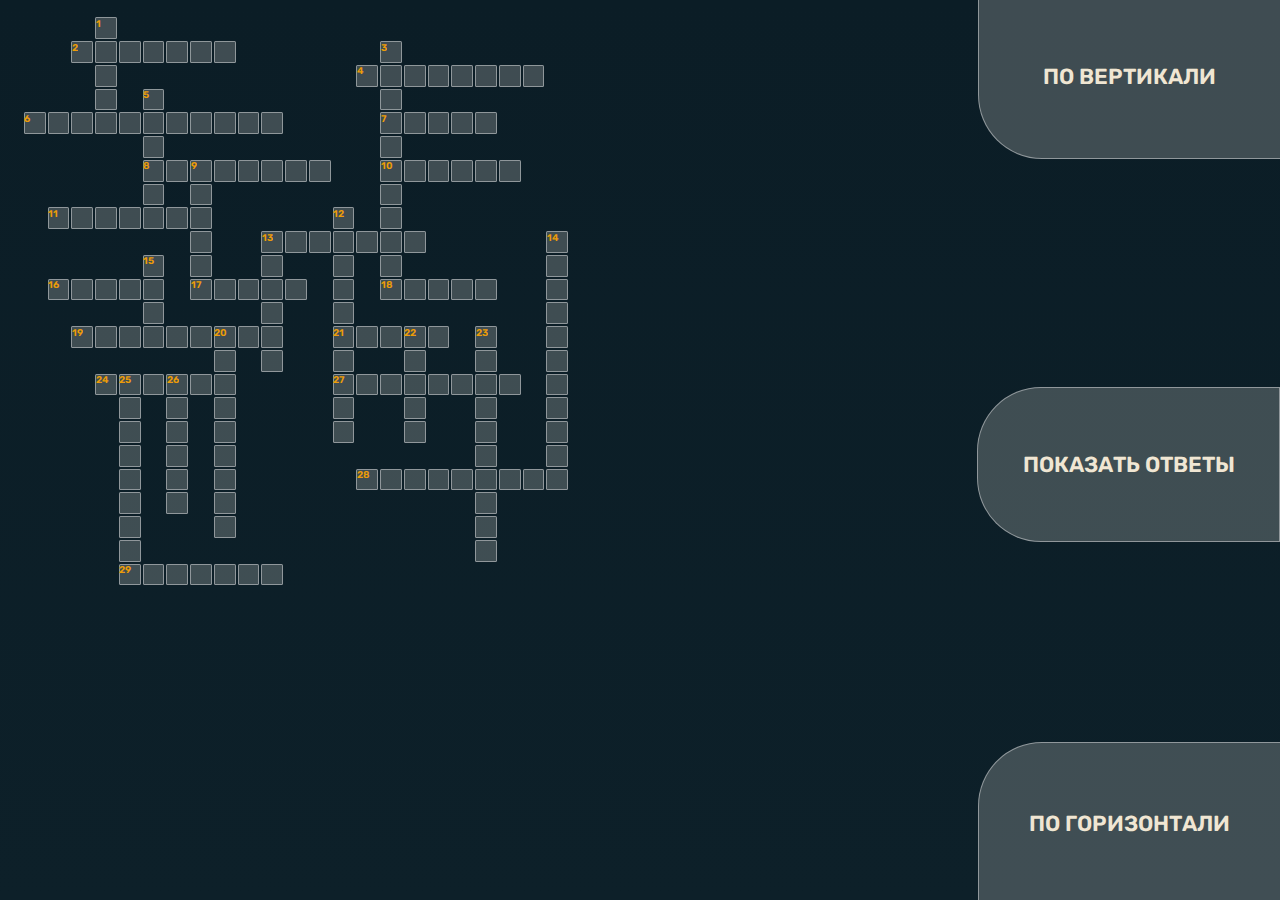
<file: index.html>
<!DOCTYPE html>
<html lang="ru">
<head>
    <meta lang="ru" charset="UTF-8">
    <meta name="viewport" content="width=device-width, initial-scale=1.0">
    <link rel="stylesheet" href="app.css">
    <script src="index.js"></script>
    <title>Economic CrossWord</title>
</head>
<body>
    <div id="centring-content">
        <div class="left-side">
            <table>
                <tr>
                    <td></td>
                    <td></td>
                    <td></td>
                    <td id="number1"><input type="text" placeholder="Р"></td>
                </tr>
                <tr>
                    <td></td>
                    <td></td>
                    <td id="number2"><input type="text" placeholder="в"></td>
                    <td><input type="text" placeholder="ы"></td>
                    <td><input type="text" placeholder="р"></td>
                    <td><input type="text" placeholder="у"></td>
                    <td><input type="text" placeholder="ч"></td>
                    <td><input type="text" placeholder="к"></td>
                    <td><input type="text" placeholder="а"></td>
                    <td></td>
                    <td></td>
                    <td></td>
                    <td></td>
                    <td></td>
                    <td></td>
                    <td id="number3"><input type="text" placeholder="Б"></td>
                </tr>
                <tr>
                    <td></td>
                    <td></td>
                    <td></td>
                    <td><input type="text" placeholder="Н"></td>
                    <td></td>
                    <td></td>
                    <td></td>
                    <td></td>
                    <td></td>
                    <td></td>
                    <td></td>
                    <td></td>
                    <td></td>
                    <td></td>
                    <td id="number4"><input type="text" placeholder="м"></td>
                    <td><input type="text" placeholder="е"></td>
                    <td><input type="text" placeholder="н"></td>
                    <td><input type="text" placeholder="е"></td>
                    <td><input type="text" placeholder="д"></td>
                    <td><input type="text" placeholder="ж"></td>
                    <td><input type="text" placeholder="е"></td>
                    <td><input type="text" placeholder="р"></td>
                </tr>
                <tr>
                    <td></td>
                    <td></td>
                    <td></td>
                    <td><input type="text" placeholder="о"></td>
                    <td></td>
                    <td id="number5"><input type="text" placeholder="к"></td>
                    <td></td>
                    <td></td>
                    <td></td>
                    <td></td>
                    <td></td>
                    <td></td>
                    <td></td>
                    <td></td>
                    <td></td>
                    <td><input type="text" placeholder="з"></td>
                </tr>
                <tr>
                    <td id="number6"><input type="text" placeholder="К"></td>
                    <td><input type="text" placeholder="О"></td>
                    <td><input type="text" placeholder="Н"></td>
                    <td><input type="text" placeholder="К"></td>
                    <td><input type="text" placeholder="У"></td>
                    <td><input type="text" placeholder="Р"></td>
                    <td><input type="text" placeholder="Е"></td>
                    <td><input type="text" placeholder="Н"></td>
                    <td><input type="text" placeholder="Ц"></td>
                    <td><input type="text" placeholder="И"></td>
                    <td><input type="text" placeholder="Я"></td>
                    <td></td>
                    <td></td>
                    <td></td>
                    <td></td>
                    <td id="number7"><input type="text" placeholder="р"></td>
                    <td><input type="text" placeholder="Е"></td>
                    <td><input type="text" placeholder="Н"></td>
                    <td><input type="text" placeholder="т"></td>
                    <td><input type="text" placeholder="а"></td>
                </tr>
                <tr>
                    <td></td>
                    <td></td>
                    <td></td>
                    <td></td>
                    <td></td>
                    <td><input type="text" placeholder="е"></td>
                    <td></td>
                    <td></td>
                    <td></td>
                    <td></td>
                    <td></td>
                    <td></td>
                    <td></td>
                    <td></td>
                    <td></td>
                    <td><input type="text" placeholder="а"></td>
                </tr>
                <tr>
                    <td></td>
                    <td></td>
                    <td></td>
                    <td></td>
                    <td></td>
                    <td id="number8"><input type="text" placeholder="д"></td>
                    <td><input type="text" placeholder="и"></td>
                    <td id="number9"><input type="text" placeholder="в"></td>
                    <td><input type="text" placeholder="и"></td>
                    <td><input type="text" placeholder="д"></td>
                    <td><input type="text" placeholder="е"></td>
                    <td><input type="text" placeholder="н"></td>
                    <td><input type="text" placeholder="д"></td>
                    <td></td>
                    <td></td>
                    <td id="number10"><input type="text" placeholder="б"></td>
                    <td><input type="text" placeholder="Р"></td>
                    <td><input type="text" placeholder="О"></td>
                    <td><input type="text" placeholder="к"></td>
                    <td><input type="text" placeholder="Е"></td>
                    <td><input type="text" placeholder="Р"></td>
                </tr>
                <tr>
                    <td></td>
                    <td></td>
                    <td></td>
                    <td></td>
                    <td></td>
                    <td><input type="text" placeholder="и"></td>
                    <td></td>
                    <td><input type="text" placeholder="а"></td>
                    <td></td>
                    <td></td>
                    <td></td>
                    <td></td>
                    <td></td>
                    <td></td>
                    <td></td>
                    <td><input type="text" placeholder="о"></td>
                </tr>
                <tr>
                    <td></td>
                    <td id="number11"><input type="text" placeholder="К"></td>
                    <td><input type="text" placeholder="а"></td>
                    <td><input type="text" placeholder="п"></td>
                    <td><input type="text" placeholder="и"></td>
                    <td><input type="text" placeholder="т"></td>
                    <td><input type="text" placeholder="а"></td>
                    <td><input type="text" placeholder="л"></td>
                    <td></td>
                    <td></td>
                    <td></td>
                    <td></td>
                    <td></td>
                    <td id="number12"><input type="text" placeholder="М"></td>
                    <td></td>
                    <td><input type="text" placeholder="т"></td>
                </tr>
                <tr>
                    <td></td>
                    <td></td>
                    <td></td>
                    <td></td>
                    <td></td>
                    <td></td>
                    <td></td>
                    <td><input type="text" placeholder="Ю"></td>
                    <td></td>
                    <td></td>
                    <td id="number13"><input type="text" placeholder="д"></td>
                    <td><input type="text" placeholder="е"></td>
                    <td><input type="text" placeholder="п"></td>
                    <td><input type="text" placeholder="О"></td>
                    <td><input type="text" placeholder="з"></td>
                    <td><input type="text" placeholder="и"></td>
                    <td><input type="text" placeholder="т"></td>
                    <td></td>
                    <td></td>
                    <td></td>
                    <td></td>
                    <td></td>
                    <td id="number14"><input type="text" placeholder="Д"></td>


                </tr>
                <tr>
                    <td></td>
                    <td></td>
                    <td></td>
                    <td></td>
                    <td></td>
                    <td id="number15"><input type="text" placeholder="Б"></td>
                    <td></td>
                    <td><input type="text" placeholder="Т"></td>
                    <td></td>
                    <td></td>
                    <td><input type="text" placeholder="е"></td>
                    <td></td>
                    <td></td>
                    <td><input type="text" placeholder="Н"></td>
                    <td></td>
                    <td><input type="text" placeholder="ц"></td>
                    <td></td>
                    <td></td>
                    <td></td>
                    <td></td>
                    <td></td>
                    <td></td>
                    <td><input type="text" placeholder="е"></td>
                </tr>
                <tr>
                    <td></td>
                    <td id="number16"><input type="text" placeholder="М"></td>
                    <td><input type="text" placeholder="А"></td>
                    <td><input type="text" placeholder="Р"></td>
                    <td><input type="text" placeholder="Ж"></td>
                    <td><input type="text" placeholder="А"></td>
                    <td></td>
                    <td id="number17"><input type="text" placeholder="А"></td>
                    <td><input type="text" placeholder="В"></td>
                    <td><input type="text" placeholder="А"></td>
                    <td><input type="text" placeholder="Н"></td>
                    <td><input type="text" placeholder="С"></td>
                    <td></td>
                    <td><input type="text" placeholder="е"></td>
                    <td></td>
                    <td id="number18"><input type="text" placeholder="А"></td>
                    <td><input type="text" placeholder="К"></td>
                    <td><input type="text" placeholder="Ц"></td>
                    <td><input type="text" placeholder="И"></td>
                    <td><input type="text" placeholder="Я"></td>
                    <td></td>
                    <td></td>
                    <td><input type="text" placeholder="В"></td>
                </tr>
                <tr>
                    <td></td>
                    <td></td>
                    <td></td>
                    <td></td>
                    <td></td>
                    <td><input type="text" placeholder="н"></td>
                    <td></td>
                    <td></td>
                    <td></td>
                    <td></td>
                    <td><input type="text" placeholder="Ь"></td>
                    <td></td>
                    <td></td>
                    <td><input type="text" placeholder="Т"></td>
                    <td></td>
                    <td></td>
                    <td></td>
                    <td></td>
                    <td></td>
                    <td></td>
                    <td></td>
                    <td></td>
                    <td><input type="text" placeholder="А"></td>
                </tr>
                <tr>
                    <td></td>
                    <td></td>
                    <td id="number19"><input type="text" placeholder="М"></td>
                    <td><input type="text" placeholder="А"></td>
                    <td><input type="text" placeholder="Р"></td>
                    <td><input type="text" placeholder="к"></td>
                    <td><input type="text" placeholder="Е"></td>
                    <td><input type="text" placeholder="т"></td>
                    <td id="number20"><input type="text" placeholder="и"></td>
                    <td><input type="text" placeholder="н"></td>
                    <td><input type="text" placeholder="г"></td>
                    <td></td>
                    <td></td>
                    <td id="number21"><input type="text" placeholder="А"></td>
                    <td><input type="text" placeholder="Г"></td>
                    <td><input type="text" placeholder="Е"></td>
                    <td id="number22"><input type="text" placeholder="н"></td>
                    <td><input type="text" placeholder="Т"></td>
                    <td></td>
                    <td id="number23"><input type="text" placeholder="О"></td>
                    <td></td>
                    <td></td>
                    <td><input type="text" placeholder="Л"></td>
                </tr>
                <tr>
                    <td></td>
                    <td></td>
                    <td></td>
                    <td></td>
                    <td></td>
                    <td></td>
                    <td></td>
                    <td></td>
                    <td><input type="text" placeholder="н"></td>
                    <td></td>
                    <td><input type="text" placeholder="И"></td>
                    <td></td>
                    <td></td>
                    <td><input type="text" placeholder="Р"></td>
                    <td></td>
                    <td></td>
                    <td><input type="text" placeholder="А"></td>
                    <td></td>
                    <td></td>
                    <td><input type="text" placeholder="Л"></td>
                    <td></td>
                    <td></td>
                    <td><input type="text" placeholder="Ь"></td>
                </tr>
                <tr>
                    <td></td>
                    <td></td>
                    <td></td>
                    <td id="number24"><input type="text" placeholder="О"></td>
                    <td id="number25"><input type="text" placeholder="П"></td>
                    <td><input type="text" placeholder="Ц"></td>
                    <td id="number26"><input type="text" placeholder="И"></td>
                    <td><input type="text" placeholder="О"></td>
                    <td><input type="text" placeholder="Н"></td>
                    <td></td>
                    <td></td>
                    <td></td>
                    <td></td>
                    <td id="number27"><input type="text" placeholder="И"></td>
                    <td><input type="text" placeholder="Н"></td>
                    <td><input type="text" placeholder="Ф"></td>
                    <td><input type="text" placeholder="Л"></td>
                    <td><input type="text" placeholder="Я"></td>
                    <td><input type="text" placeholder="Ц"></td>
                    <td><input type="text" placeholder="И"></td>
                    <td><input type="text" placeholder="Я"></td>
                    <td></td>
                    <td><input type="text" placeholder="В"></td>
                </tr>
                <tr>
                    <td></td>
                    <td></td>
                    <td></td>
                    <td></td>
                    <td><input type="text" placeholder="О"></td>
                    <td></td>
                    <td><input type="text" placeholder="М"></td>
                    <td></td>
                    <td><input type="text" placeholder="О"></td>
                    <td></td>
                    <td></td>
                    <td></td>
                    <td></td>
                    <td><input type="text" placeholder="З"></td>
                    <td></td>
                    <td></td>
                    <td><input type="text" placeholder="О"></td>
                    <td></td>
                    <td></td>
                    <td><input type="text" placeholder="Г"></td>
                    <td></td>
                    <td></td>
                    <td><input type="text" placeholder="А"></td>
                </tr>
                <tr>
                    <td></td>
                    <td></td>
                    <td></td>
                    <td></td>
                    <td><input type="text" placeholder="С"></td>
                    <td></td>
                    <td><input type="text" placeholder="П"></td>
                    <td></td>
                    <td><input type="text" placeholder="В"></td>
                    <td></td>
                    <td></td>
                    <td></td>
                    <td></td>
                    <td><input type="text" placeholder="М"></td>
                    <td></td>
                    <td></td>
                    <td><input type="text" placeholder="Г"></td>
                    <td></td>
                    <td></td>
                    <td><input type="text" placeholder="О"></td>
                    <td></td>
                    <td></td>
                    <td><input type="text" placeholder="Ц"></td>
                </tr>
                <tr>
                    <td></td>
                    <td></td>
                    <td></td>
                    <td></td>
                    <td><input type="text" placeholder="Р"></td>
                    <td></td>
                    <td><input type="text" placeholder="о"></td>
                    <td></td>
                    <td><input type="text" placeholder="А"></td>
                    <td></td>
                    <td></td>
                    <td></td>
                    <td></td>
                    <td></td>
                    <td></td>
                    <td></td>
                    <td></td>
                    <td></td>
                    <td></td>
                    <td><input type="text" placeholder="П"></td>
                    <td></td>
                    <td></td>
                    <td><input type="text" placeholder="И"></td>
                </tr>
                <tr>
                    <td></td>
                    <td></td>
                    <td></td>
                    <td></td>
                    <td><input type="text" placeholder="Е"></td>
                    <td></td>
                    <td><input type="text" placeholder="Р"></td>
                    <td></td>
                    <td><input type="text" placeholder="Ц"></td>
                    <td></td>
                    <td></td>
                    <td></td>
                    <td></td>
                    <td></td>
                    <td id="number28"><input type="text" placeholder="М"></td>
                    <td><input type="text" placeholder="О"></td>
                    <td><input type="text" placeholder="Н"></td>
                    <td><input type="text" placeholder="О"></td>
                    <td><input type="text" placeholder="П"></td>
                    <td><input type="text" placeholder="О"></td>
                    <td><input type="text" placeholder="Л"></td>
                    <td><input type="text" placeholder="И"></td>
                    <td><input type="text" placeholder="Я"></td>
                </tr>
                <tr>
                    <td></td>
                    <td></td>
                    <td></td>
                    <td></td>
                    <td><input type="text" placeholder="Д"></td>
                    <td></td>
                    <td><input type="text" placeholder="Т"></td>
                    <td></td>
                    <td><input type="text" placeholder="И"></td>
                    <td></td>
                    <td></td>
                    <td></td>
                    <td></td>
                    <td></td>
                    <td></td>
                    <td></td>
                    <td></td>
                    <td></td>
                    <td></td>
                    <td><input type="text" placeholder="Л"></td>
                </tr>
                <tr>
                    <td></td>
                    <td></td>
                    <td></td>
                    <td></td>
                    <td><input type="text" placeholder="Н"></td>
                    <td></td>
                    <td></td>
                    <td></td>
                    <td><input type="text" placeholder="Я"></td>
                    <td></td>
                    <td></td>
                    <td></td>
                    <td></td>
                    <td></td>
                    <td></td>
                    <td></td>
                    <td></td>
                    <td></td>
                    <td></td>
                    <td><input type="text" placeholder="И"></td>
                </tr>
                <tr>
                    <td></td>
                    <td></td>
                    <td></td>
                    <td></td>
                    <td><input type="text" placeholder="И"></td>
                    <td></td>
                    <td></td>
                    <td></td>
                    <td></td>
                    <td></td>
                    <td></td>
                    <td></td>
                    <td></td>
                    <td></td>
                    <td></td>
                    <td></td>
                    <td></td>
                    <td></td>
                    <td></td>
                    <td><input type="text" placeholder="Я"></td>
                </tr>
                <tr>
                    <td></td>
                    <td></td>
                    <td></td>
                    <td></td>
                    <td id="number29"><input type="text" placeholder="К"></td>
                    <td><input type="text" placeholder="А"></td>
                    <td><input type="text" placeholder="Р"></td>
                    <td><input type="text" placeholder="Т"></td>
                    <td><input type="text" placeholder="Е"></td>
                    <td><input type="text" placeholder="Л"></td>
                    <td><input type="text" placeholder="Ь"></td>
                </tr>
            </table>
        </div>
        <div class="right-side">
            <input type="checkbox" id="down" class="sr-only">
            <label for="down" class="down-face">ПО ВЕРТИКАЛИ</label>
            <div class="questions-down">
                <p>1. Форма организации экономических взаимосвязей между экономическими агентами по поводу обмена разнообразными благами путем их купли-продажи.</p>
                <p>3. социально-экономическое явление, когда часть экономически активного населения не может найти себе работу.</p>
                <p>5. Cделка между экономическими партнерами, принимающая форму ссуды, когда один партнер пре доставляет другому деньги или имущество на условиях срочности, возвратности и, как правило, платности.</p>
                <p>9. Находящаяся в обращении денежная единица страны.</p>
                <p>12. Экономическая теория, основанная на определяющей роли находящейся в обращении денежной массы в осуществлении политики стабилизации экономики, ее функционировании и развитии.</p>
                <p>13. Активы, общественные средства платежа, служащие средством обращения, единицей счета и средством накопления.</p>
                <p>14. Официальное снижение курса валюты.</p>
                <p>15. Кредитно-финансовое учреждение, аккумулирующее денежные средства и предоставляющее на их основе кредиты своим клиентам, осуществляющее денежные расчеты и другие операции.</p>
                <p>20. Развитие методов применения существующих знаний; нововведение; внедрение новых форм организации труда, управления и технологии производства.</p>
                <p>22. Обязательный платеж, сбор, взимаемый государством или местным органом власти с граждан (физических лиц) или предприятий (юридических лиц) на основе специального законодательства.</p>
                <p>23. Рынок, на котором господствуют несколько крупных фирм, производящих стандартизированные или дифференцированные товары.</p>
                <p>25. Физическое или юридическое лицо, связывающее стороны, желающие заключить сделку, и получающее за это вознаграждение.</p>
                <p>26. Приобретение товара у иностранного контрагента и ввоз его в страну.</p>
            </div>

            <input type="checkbox" id="across" class="sr-only">
            <label for="across" class="across-face">ПО ГОРИЗОНТАЛИ</label>

            <div class="questions-across">
                <p>2. Сумма денег, полученная от продажи товара или предоставление услуг за определенный период времени.</p>
                <p>4. Наемный организующий реализацию задач, поставленных предпринимателем; управляющий; работник, осуществляющий функции управления предприятием.</p>
                <p>6. Противоборство, соперничество между производителями товаров и услуг за право получения максимальной прибыли; существование на рынке множества производителей и покупателей и возможность свободного их выхода с рынка и выхода на него.</p>
                <p>7. Регулярный доход с капитала или земельного участка, получаемый их владельцами без предпринимательской деятельности.</p>
                <p>8. Доход, получаемый владельцем акции из прибыли акционерного общества по итогам его хозяйственной деятельности за определенный период времени, обычно за год.</p>
                <p>10. Посредник, агент, действующий при заключении сделок по поручению и за счет клиентов, получая от них комиссионные.</p>
                <p>11. Средства производства и различные ресурсы, используемые для производства товаров и услуг, что способно приносить доход.</p>
                <p>13. Денежная сумма или иная ценность, отданная на хранение; чаще всего употребляется как вклады в банки денежных сумм или ценных бумаг.</p>
                <p>16. Банковская прибыль, определяемая  как разница между суммой взимаемых и выплачиваемых банком процентов; термин, используемый также в биржевой и торговой практике для обозначения разницы между ценами и курсами при заключении различных сделок.</p>
                <p>17. Денежная сумма, выплачиваемая в счет предстоящих платежей за произведенные работы, приобретенные материальные ценности, оказанные услуги.</p>
                <p>18. Ценная бумага, свидетельствующая о вложении капитала в акционерное общество и гарантирующая право на получение части прибыли в виде дивиденда.</p>
                <p>19. Система организации деятельности предприятия, основанная на всестороннем изучении рынка, соответствующего потребностям рынка производства товаров, их передвижению на рынок сбыта; раздел экономической теории, исследующий  проблемы реализации товаров и широком смысле.</p>
                <p>21. Физическое или юридическое лицо, совершающее действия в интересах и за счет другого лица по его поручению.</p>
                <p>24. Приобретение права на совершение будущей сделки; например, право приобрести или продать ценные бумаги по определенной цене в определенный будущий момент времени или в течение определенного будущего срока.</p>
                <p>27. Дисбаланс спроса и предложения, проявляющийся в росте цен; рост общего уровня цен в экономике и переполнение каналов денежного обращения.</p>
                <p>28. Предприятие или группа предприятий, занимающая доминирующее положение на рынке, что позволяет ему контролировать и определять цены; форма рынка, контролируемого одним или несколькими предприятиями.</p>
                <p>29. Одна из форм монополии, представляющая собой соглашение между предприятиями об объеме производства и разделе рынков сбыта товара.</p>
            </div>
                <a class="sh-h-answers" href="answers.html">ПОКАЗАТЬ ОТВЕТЫ</a> 
        </div>
    </div>
</body>
</html>
</file>
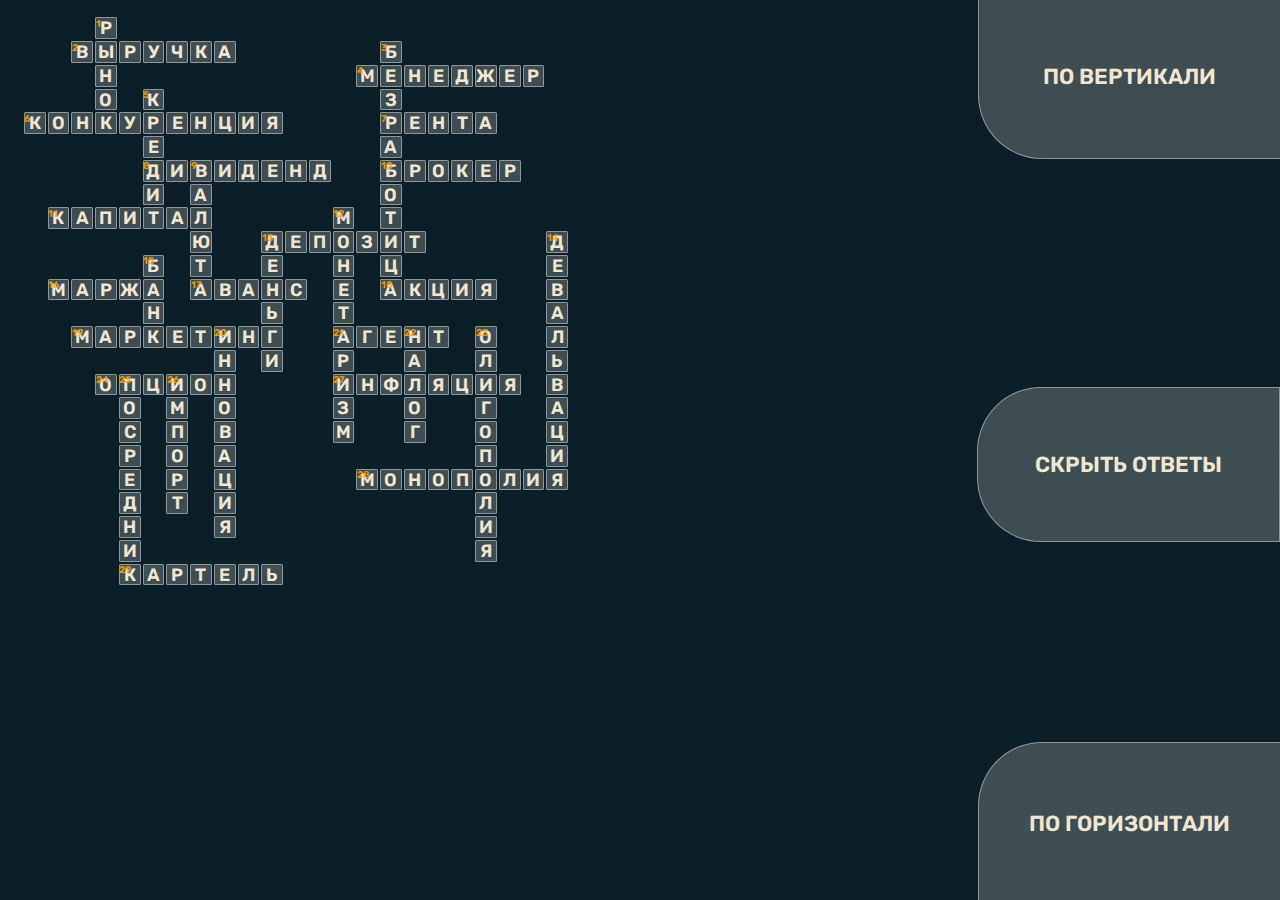
<file: answers.html>
<!DOCTYPE html>
<html lang="ru">
<head>
    <meta lang="ru" charset="UTF-8">
    <meta name="viewport" content="width=device-width, initial-scale=1.0">
    <link rel="stylesheet" href="app.css">
    <title>Economic CrossWord</title>
</head>
<body>
    <div id="centring-content">
        <div class="left-side">
            <table>
                <tr>
                    <td></td>
                    <td></td>
                    <td></td>
                    <td id="number1"><div>Р</td>
                </tr>
                <tr>
                    <td></td>
                    <td></td>
                    <td id="number2"><div>В</td>
                    <td><div>Ы</td>
                    <td><div>Р</td>
                    <td><div>У</td>
                    <td><div>Ч</td>
                    <td><div>К</td>
                    <td><div>А</td>
                    <td></td>
                    <td></td>
                    <td></td>
                    <td></td>
                    <td></td>
                    <td></td>
                    <td id="number3"><div>Б</td>
                </tr>
                <tr>
                    <td></td>
                    <td></td>
                    <td></td>
                    <td><div>Н</td>
                    <td></td>
                    <td></td>
                    <td></td>
                    <td></td>
                    <td></td>
                    <td></td>
                    <td></td>
                    <td></td>
                    <td></td>
                    <td></td>
                    <td id="number4"><div>М</td>
                    <td><div>Е</td>
                    <td><div>Н</td>
                    <td><div>Е</td>
                    <td><div>Д</td>
                    <td><div>Ж</td>
                    <td><div>Е</td>
                    <td><div>Р</td>
                </tr>
                <tr>
                    <td></td>
                    <td></td>
                    <td></td>
                    <td><div>О</td>
                    <td></td>
                    <td id="number5"><div>К</td>
                    <td></td>
                    <td></td>
                    <td></td>
                    <td></td>
                    <td></td>
                    <td></td>
                    <td></td>
                    <td></td>
                    <td></td>
                    <td><div>З</td>
                </tr>
                <tr>
                    <td id="number6"><div>К</td>
                    <td><div>О</td>
                    <td><div>Н</td>
                    <td><div>К</td>
                    <td><div>У</td>
                    <td><div>Р</td>
                    <td><div>Е</td>
                    <td><div>Н</td>
                    <td><div>Ц</td>
                    <td><div>И</td>
                    <td><div>Я</td>
                    <td></td>
                    <td></td>
                    <td></td>
                    <td></td>
                    <td id="number7"><div>Р</td>
                    <td><div>Е</td>
                    <td><div>Н</td>
                    <td><div>Т</td>
                    <td><div>А</td>
                </tr>
                <tr>
                    <td></td>
                    <td></td>
                    <td></td>
                    <td></td>
                    <td></td>
                    <td><div>Е</td>
                    <td></td>
                    <td></td>
                    <td></td>
                    <td></td>
                    <td></td>
                    <td></td>
                    <td></td>
                    <td></td>
                    <td></td>
                    <td><div>А</td>
                </tr>
                <tr>
                    <td></td>
                    <td></td>
                    <td></td>
                    <td></td>
                    <td></td>
                    <td id="number8"><div>Д</td>
                    <td><div>И</td>
                    <td id="number9"><div>В</td>
                    <td><div>И</td>
                    <td><div>Д</td>
                    <td><div>Е</td>
                    <td><div>Н</td>
                    <td><div>Д</td>
                    <td></td>
                    <td></td>
                    <td id="number10"><div>Б</td>
                    <td><div>Р</td>
                    <td><div>О</td>
                    <td><div>К</td>
                    <td><div>Е</td>
                    <td><div>Р</td>
                </tr>
                <tr>
                    <td></td>
                    <td></td>
                    <td></td>
                    <td></td>
                    <td></td>
                    <td><div>И</td>
                    <td></td>
                    <td><div>А</td>
                    <td></td>
                    <td></td>
                    <td></td>
                    <td></td>
                    <td></td>
                    <td></td>
                    <td></td>
                    <td><div>О</td>
                </tr>
                <tr>
                    <td></td>
                    <td id="number11"><div>К</td>
                    <td><div>А</td>
                    <td><div>П</td>
                    <td><div>И</td>
                    <td><div>Т</td>
                    <td><div>А</td>
                    <td><div>Л</td>
                    <td></td>
                    <td></td>
                    <td></td>
                    <td></td>
                    <td></td>
                    <td id="number12"><div>М</td>
                    <td></td>
                    <td><div>Т</td>
                </tr>
                <tr>
                    <td></td>
                    <td></td>
                    <td></td>
                    <td></td>
                    <td></td>
                    <td></td>
                    <td></td>
                    <td><div>Ю</td>
                    <td></td>
                    <td></td>
                    <td id="number13"><div>Д</td>
                    <td><div>Е</td>
                    <td><div>П</td>
                    <td><div>О</td>
                    <td><div>З</td>
                    <td><div>И</td>
                    <td><div>Т</td>
                    <td></td>
                    <td></td>
                    <td></td>
                    <td></td>
                    <td></td>
                    <td id="number14"><div>Д</td>


                </tr>
                <tr>
                    <td></td>
                    <td></td>
                    <td></td>
                    <td></td>
                    <td></td>
                    <td id="number15"><div>Б</td>
                    <td></td>
                    <td><div>Т</td>
                    <td></td>
                    <td></td>
                    <td><div>Е</td>
                    <td></td>
                    <td></td>
                    <td><div>Н</td>
                    <td></td>
                    <td><div>Ц</td>
                    <td></td>
                    <td></td>
                    <td></td>
                    <td></td>
                    <td></td>
                    <td></td>
                    <td><div>Е</td>
                </tr>
                <tr>
                    <td></td>
                    <td id="number16"><div>М</td>
                    <td><div>А</td>
                    <td><div>Р</td>
                    <td><div>Ж</td>
                    <td><div>А</td>
                    <td></td>
                    <td id="number17"><div>А</td>
                    <td><div>В</td>
                    <td><div>А</td>
                    <td><div>Н</td>
                    <td><div>С</td>
                    <td></td>
                    <td><div>Е</td>
                    <td></td>
                    <td id="number18"><div>А</td>
                    <td><div>К</td>
                    <td><div>Ц</td>
                    <td><div>И</td>
                    <td><div>Я</td>
                    <td></td>
                    <td></td>
                    <td><div>В</td>
                </tr>
                <tr>
                    <td></td>
                    <td></td>
                    <td></td>
                    <td></td>
                    <td></td>
                    <td><div>Н</td>
                    <td></td>
                    <td></td>
                    <td></td>
                    <td></td>
                    <td><div>Ь</td>
                    <td></td>
                    <td></td>
                    <td><div>Т</td>
                    <td></td>
                    <td></td>
                    <td></td>
                    <td></td>
                    <td></td>
                    <td></td>
                    <td></td>
                    <td></td>
                    <td><div>А</td>
                </tr>
                <tr>
                    <td></td>
                    <td></td>
                    <td id="number19"><div>М</td>
                    <td><div>А</td>
                    <td><div>Р</td>
                    <td><div>К</td>
                    <td><div>Е</td>
                    <td><div>Т</td>
                    <td id="number20"><div>И</td>
                    <td><div>Н</td>
                    <td><div>Г</td>
                    <td></td>
                    <td></td>
                    <td id="number21"><div>А</td>
                    <td><div>Г</td>
                    <td><div>Е</td>
                    <td id="number22"><div>Н</td>
                    <td><div>Т</td>
                    <td></td>
                    <td id="number23"><div>О</td>
                    <td></td>
                    <td></td>
                    <td><div>Л</td>
                </tr>
                <tr>
                    <td></td>
                    <td></td>
                    <td></td>
                    <td></td>
                    <td></td>
                    <td></td>
                    <td></td>
                    <td></td>
                    <td><div>Н</td>
                    <td></td>
                    <td><div>И</td>
                    <td></td>
                    <td></td>
                    <td><div>Р</td>
                    <td></td>
                    <td></td>
                    <td><div>А</td>
                    <td></td>
                    <td></td>
                    <td><div>Л</td>
                    <td></td>
                    <td></td>
                    <td><div>Ь</td>
                </tr>
                <tr>
                    <td></td>
                    <td></td>
                    <td></td>
                    <td id="number24"><div>О</td>
                    <td id="number25"><div>П</td>
                    <td><div>Ц</td>
                    <td id="number26"><div>И</td>
                    <td><div>О</td>
                    <td><div>Н</td>
                    <td></td>
                    <td></td>
                    <td></td>
                    <td></td>
                    <td id="number27"><div>И</td>
                    <td><div>Н</td>
                    <td><div>Ф</td>
                    <td><div>Л</td>
                    <td><div>Я</td>
                    <td><div>Ц</td>
                    <td><div>И</td>
                    <td><div>Я</td>
                    <td></td>
                    <td><div>В</td>
                </tr>
                <tr>
                    <td></td>
                    <td></td>
                    <td></td>
                    <td></td>
                    <td><div>О</td>
                    <td></td>
                    <td><div>М</td>
                    <td></td>
                    <td><div>О</td>
                    <td></td>
                    <td></td>
                    <td></td>
                    <td></td>
                    <td><div>З</td>
                    <td></td>
                    <td></td>
                    <td><div>О</td>
                    <td></td>
                    <td></td>
                    <td><div>Г</td>
                    <td></td>
                    <td></td>
                    <td><div>А</td>
                </tr>
                <tr>
                    <td></td>
                    <td></td>
                    <td></td>
                    <td></td>
                    <td><div>С</td>
                    <td></td>
                    <td><div>П</td>
                    <td></td>
                    <td><div>В</td>
                    <td></td>
                    <td></td>
                    <td></td>
                    <td></td>
                    <td><div>М</td>
                    <td></td>
                    <td></td>
                    <td><div>Г</td>
                    <td></td>
                    <td></td>
                    <td><div>О</td>
                    <td></td>
                    <td></td>
                    <td><div>Ц</td>
                </tr>
                <tr>
                    <td></td>
                    <td></td>
                    <td></td>
                    <td></td>
                    <td><div>Р</td>
                    <td></td>
                    <td><div>О</td>
                    <td></td>
                    <td><div>А</td>
                    <td></td>
                    <td></td>
                    <td></td>
                    <td></td>
                    <td></td>
                    <td></td>
                    <td></td>
                    <td></td>
                    <td></td>
                    <td></td>
                    <td><div>П</td>
                    <td></td>
                    <td></td>
                    <td><div>И</td>
                </tr>
                <tr>
                    <td></td>
                    <td></td>
                    <td></td>
                    <td></td>
                    <td><div>Е</td>
                    <td></td>
                    <td><div>Р</td>
                    <td></td>
                    <td><div>Ц</td>
                    <td></td>
                    <td></td>
                    <td></td>
                    <td></td>
                    <td></td>
                    <td id="number28"><div>М</td>
                    <td><div>О</td>
                    <td><div>Н</td>
                    <td><div>О</td>
                    <td><div>П</td>
                    <td><div>О</td>
                    <td><div>Л</td>
                    <td><div>И</td>
                    <td><div>Я</td>
                </tr>
                <tr>
                    <td></td>
                    <td></td>
                    <td></td>
                    <td></td>
                    <td><div>Д</td>
                    <td></td>
                    <td><div>Т</td>
                    <td></td>
                    <td><div>И</td>
                    <td></td>
                    <td></td>
                    <td></td>
                    <td></td>
                    <td></td>
                    <td></td>
                    <td></td>
                    <td></td>
                    <td></td>
                    <td></td>
                    <td><div>Л</td>
                </tr>
                <tr>
                    <td></td>
                    <td></td>
                    <td></td>
                    <td></td>
                    <td><div>Н</td>
                    <td></td>
                    <td></td>
                    <td></td>
                    <td><div>Я</td>
                    <td></td>
                    <td></td>
                    <td></td>
                    <td></td>
                    <td></td>
                    <td></td>
                    <td></td>
                    <td></td>
                    <td></td>
                    <td></td>
                    <td><div>И</td>
                </tr>
                <tr>
                    <td></td>
                    <td></td>
                    <td></td>
                    <td></td>
                    <td><div>И</td>
                    <td></td>
                    <td></td>
                    <td></td>
                    <td></td>
                    <td></td>
                    <td></td>
                    <td></td>
                    <td></td>
                    <td></td>
                    <td></td>
                    <td></td>
                    <td></td>
                    <td></td>
                    <td></td>
                    <td><div>Я</td>
                </tr>
                <tr>
                    <td></td>
                    <td></td>
                    <td></td>
                    <td></td>
                    <td id="number29"><div>К</td>
                    <td><div>А</td>
                    <td><div>Р</td>
                    <td><div>Т</td>
                    <td><div>Е</td>
                    <td><div>Л</td>
                    <td><div>Ь</td>
                </tr>
            </table>
        </div>
        <div class="right-side">
            <input type="checkbox" id="down" class="sr-only">
            <label for="down" class="down-face">ПО ВЕРТИКАЛИ</label>
            <div class="questions-down">
                <p>1. Форма организации экономических взаимосвязей между экономическими агентами по поводу обмена разнообразными благами путем их купли-продажи.</p>
                <p>3. социально-экономическое явление, когда часть экономически активного населения не может найти себе работу.</p>
                <p>5. Cделка между экономическими партнерами, принимающая форму ссуды, когда один партнер пре доставляет другому деньги или имущество на условиях срочности, возвратности и, как правило, платности.</p>
                <p>9. Находящаяся в обращении денежная единица страны.</p>
                <p>12. Экономическая теория, основанная на определяющей роли находящейся в обращении денежной массы в осуществлении политики стабилизации экономики, ее функционировании и развитии.</p>
                <p>13. Активы, общественные средства платежа, служащие средством обращения, единицей счета и средством накопления.</p>
                <p>14. Официальное снижение курса валюты.</p>
                <p>15. Кредитно-финансовое учреждение, аккумулирующее денежные средства и предоставляющее на их основе кредиты своим клиентам, осуществляющее денежные расчеты и другие операции.</p>
                <p>20. Развитие методов применения существующих знаний; нововведение; внедрение новых форм организации труда, управления и технологии производства.</p>
                <p>22. Обязательный платеж, сбор, взимаемый государством или местным органом власти с граждан (физических лиц) или предприятий (юридических лиц) на основе специального законодательства.</p>
                <p>23. Рынок, на котором господствуют несколько крупных фирм, производящих стандартизированные или дифференцированные товары.</p>
                <p>25. Физическое или юридическое лицо, связывающее стороны, желающие заключить сделку, и получающее за это вознаграждение.</p>
                <p>26. Приобретение товара у иностранного контрагента и ввоз его в страну.</p>
            </div>

            <input type="checkbox" id="across" class="sr-only">
            <label for="across" class="across-face">ПО ГОРИЗОНТАЛИ</label>

            <div class="questions-across">
                <p>2. Сумма денег, полученная от продажи товара или предоставление услуг за определенный период времени.</p>
                <p>4. Наемный организующий реализацию задач, поставленных предпринимателем; управляющий; работник, осуществляющий функции управления предприятием.</p>
                <p>6. Противоборство, соперничество между производителями товаров и услуг за право получения максимальной прибыли; существование на рынке множества производителей и покупателей и возможность свободного их выхода с рынка и выхода на него.</p>
                <p>7. Регулярный доход с капитала или земельного участка, получаемый их владельцами без предпринимательской деятельности.</p>
                <p>8. Доход, получаемый владельцем акции из прибыли акционерного общества по итогам его хозяйственной деятельности за определенный период времени, обычно за год.</p>
                <p>10. Посредник, агент, действующий при заключении сделок по поручению и за счет клиентов, получая от них комиссионные.</p>
                <p>11. Средства производства и различные ресурсы, используемые для производства товаров и услуг, что способно приносить доход.</p>
                <p>13. Денежная сумма или иная ценность, отданная на хранение; чаще всего употребляется как вклады в банки денежных сумм или ценных бумаг.</p>
                <p>16. Банковская прибыль, определяемая  как разница между суммой взимаемых и выплачиваемых банком процентов; термин, используемый также в биржевой и торговой практике для обозначения разницы между ценами и курсами при заключении различных сделок.</p>
                <p>17. Денежная сумма, выплачиваемая в счет предстоящих платежей за произведенные работы, приобретенные материальные ценности, оказанные услуги.</p>
                <p>18. Ценная бумага, свидетельствующая о вложении капитала в акционерное общество и гарантирующая право на получение части прибыли в виде дивиденда.</p>
                <p>19. Система организации деятельности предприятия, основанная на всестороннем изучении рынка, соответствующего потребностям рынка производства товаров, их передвижению на рынок сбыта; раздел экономической теории, исследующий  проблемы реализации товаров и широком смысле.</p>
                <p>21. Физическое или юридическое лицо, совершающее действия в интересах и за счет другого лица по его поручению.</p>
                <p>24. Приобретение права на совершение будущей сделки; например, право приобрести или продать ценные бумаги по определенной цене в определенный будущий момент времени или в течение определенного будущего срока.</p>
                <p>27. Дисбаланс спроса и предложения, проявляющийся в росте цен; рост общего уровня цен в экономике и переполнение каналов денежного обращения.</p>
                <p>28. Предприятие или группа предприятий, занимающая доминирующее положение на рынке, что позволяет ему контролировать и определять цены; форма рынка, контролируемого одним или несколькими предприятиями.</p>
                <p>29. Одна из форм монополии, представляющая собой соглашение между предприятиями об объеме производства и разделе рынков сбыта товара.</p>
            </div>
                <a class="sh-h-answers" href="index.html">СКРЫТЬ ОТВЕТЫ</a> 
        </div>
    </div>
</body>
</html>
</file>
<file: app.css>
:root {
    --sq-side: 1.7vw;
    --border-color: rgba(245, 245, 245, 0.443);
    --background-cell: rgba(211, 212, 210, 0.26);
    --text-color: rgb(240, 230, 211);
}

@font-face {
    font-family: "Rubic";
    src: url('assets/fonts/Rubik-SemiBold.ttf');
    font-weight: 600;
    font-style: normal;
}

@font-face {
    font-family: "Rubic";
    src: url('assets/fonts/Rubik-MediumItalic.ttf');
    font-weight: medium;
    font-style: italic;
}

@font-face {
    font-family: "Rubic";
    src: url('assets/fonts/Rubik-Regular.ttf');
    font-weight: normal;
    font-style: normal;
}

@keyframes appear {
    0% {opacity: 0;}
    100% {opacity: 1;}
  }

body {
    max-width: 100vw;
    height: 100vh;
    display: flex;
    justify-content: center;
    margin: 0;
    padding: 0;
    background: repeating-linear-gradient(#0b1d26, #0d2029);

    counter-reset: cell-counter;

    font-family: "Rubic";
    font-weight: 600;
    font-style: normal;
    font-size: var(--sq-side);
    line-height: 0;
}

.sr-only {
    position: absolute;
    width: 1px;
    height: 1px;
    padding: 0;
    margin: -1px;
    overflow: hidden;
    border: 0;
}

.left-side {
    position: absolute;
    left: var(--sq-side);
    top: calc(var(--sq-side)*0.71);
}

table {
    border-spacing: 0.16vw;
}

td {
    width: var(--sq-side);
    height: var(--sq-side);
    margin: 0;
    padding: 0;
}

td input {
    width: var(--sq-side);
    height: var(--sq-side);
    box-sizing: border-box;
    padding: 0;
    margin: 0;
    background-color: var(--background-cell);
    border: 0.2px solid var(--border-color);
    border-radius: 1.5px;

    font-size: 1rem;
    font-weight: 600;
    color: var(--text-color);
    text-align: center;
}

td div {
    width: var(--sq-side);
    height: var(--sq-side);
    box-sizing: border-box;
    display: flex;
    justify-content: center;
    align-items: center;
    padding: 0;
    margin: 0;
    background-color: var(--background-cell);
    border: 0.2px solid var(--border-color);
    border-radius: 1.5px;

    color: var(--text-color);
    font-weight: 600;
    font-size: 1.4vw;
}

.down-face,
.across-face,
.sh-h-answers {
    position: absolute;
    right: 0;
    display: flex;
    justify-content: center;
    align-items: center;
    width: 23.5vw;
    height: 17vh;
    background: var(--background-cell);
    border-left: 0.4px solid var(--border-color);

    line-height: normal;
    color: var(--text-color);
}

.down-face {
    top: 0;
    border-radius: 0 0 0 5vw;
    border-bottom: 0.4px solid var(--border-color);
    padding-bottom: 0.5vh;
}

.across-face {
    bottom: 0;
    border-radius: 5vw 0 0 0;
    border-top: 0.4px solid var(--border-color);
    padding-top: 0.5vh;
}

[id^="number"] {
    position: relative;
}
    
[id^="number"]::before {
    position: absolute;
    top: calc(var(--sq-side)*0.3);
    left: calc(var(--sq-side)*0.03);
    counter-increment: cell-counter;
    color: orange;
    font-size: calc(var(--sq-side)*0.45);
    content: counter(cell-counter);
    opacity: 0.9;
}

.questions-across,
.questions-down {
    font-size: 0;
}

#down:checked ~ .questions-down,
#across:checked ~ .questions-across {
    position: absolute;
    top: 0;
    bottom: 0;
    right: 0;
    left: 46vw;
    background: repeating-linear-gradient(130deg, #082430, #06202b, #041a23);


    vertical-align: middle;
    text-align: justify;
    padding: 1.6vw 3.5vw;

    font-size: 1.6vw;
    font-weight: normal;
    color: var(--text-color);
    line-height: 1.15;
    transition: 0.4s;

    overflow-y: scroll;
    z-index: 2;
}

.questions-down::-webkit-scrollbar,
.questions-across::-webkit-scrollbar {
    width: 0.6vw;
    height: 12px;
  }
.questions-down::-webkit-scrollbar-track,
.questions-across::-webkit-scrollbar {
    background: var(--background-cell);
}
.questions-down::-webkit-scrollbar-thumb,
.questions-across::-webkit-scrollbar-thumb {
    background-color: var(--text-color);
    border-radius: 1vw;
}

#down:checked + .down-face,
#across:checked + .across-face {
    visibility: hidden;
}

#down:checked + .down-face::before,
#across:checked + .across-face::before {
    position: absolute;
    right: 1.2vw;
    visibility: visible;

    padding: 0.2vh 0.3vw;
    color: red;

    content: "✖";
    font-size: 2rem;

    animation: appear 2s forwards;

    z-index: 3;
}

#down:checked + .down-face::before {
    top: 0.3vh;
}

#across:checked + .across-face::before {
    bottom: 0.3vh;
}

input::placeholder {
    opacity: 0;
}

.sh-h-answers {
    top: 43vh;
    text-decoration: none;
    border-radius: 5vw 0 0 5vw;
    border: 0.4px solid var(--border-color);
}
</file>
